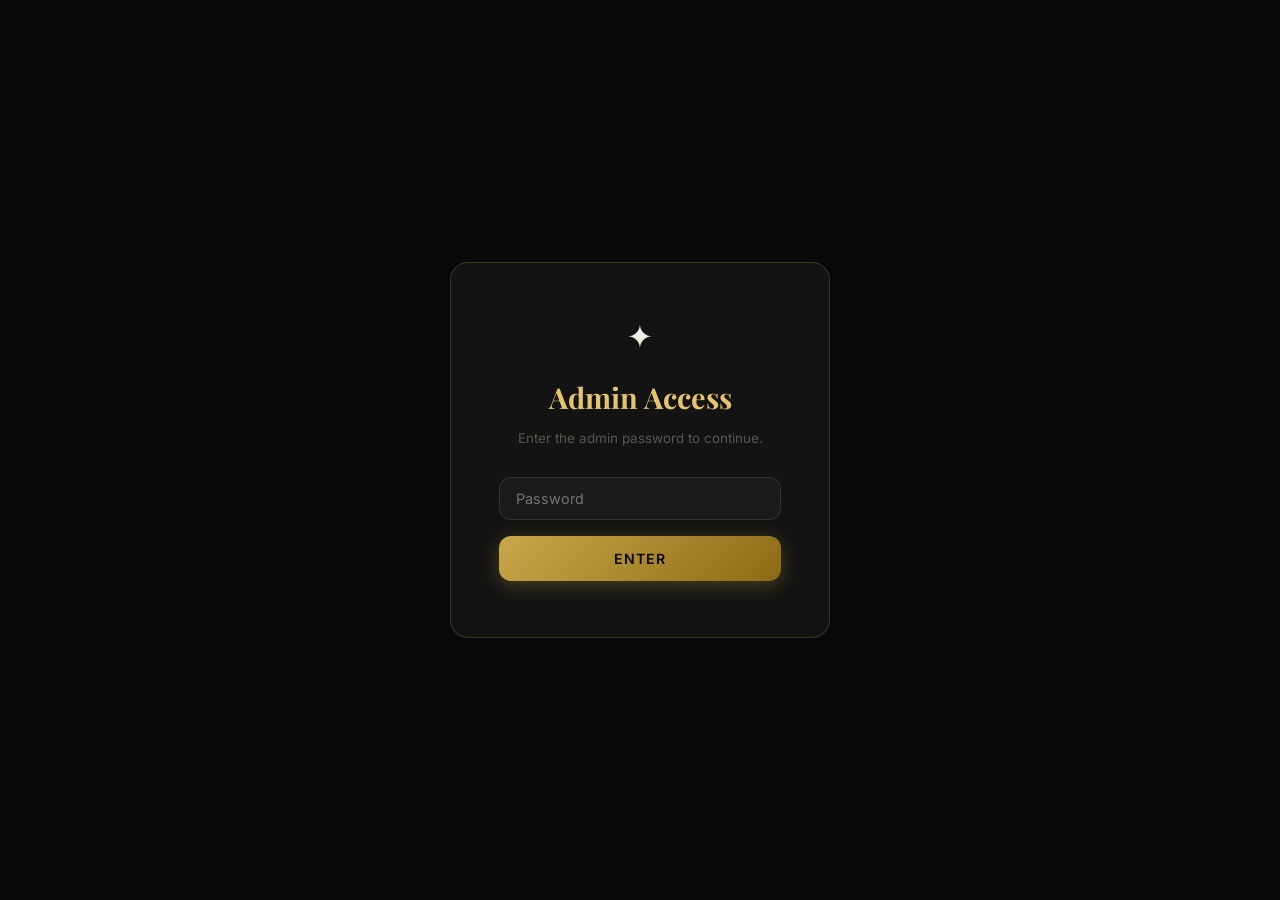
<file: templates/admin.html>
<!DOCTYPE html>
<html lang="en">
<head>
  <meta charset="UTF-8" />
  <meta name="viewport" content="width=device-width, initial-scale=1.0" />
  <title>Admin — Spiritus</title>
  <meta name="robots" content="noindex,nofollow" />
  <link rel="icon" href="data:image/svg+xml,<svg xmlns='http://www.w3.org/2000/svg' viewBox='0 0 100 100'><rect width='100' height='100' rx='20' fill='%230a0a0a'/><text y='72' x='50' text-anchor='middle' font-size='60' fill='%23c9a84c'>✦</text></svg>" />
  <link rel="preconnect" href="https://fonts.googleapis.com" />
  <link href="https://fonts.googleapis.com/css2?family=Playfair+Display:wght@400;600;700&family=Inter:wght@300;400;500;600&display=swap" rel="stylesheet" />
  <link rel="stylesheet" href="/static/css/styles.css" />
  <style>
    body { background: var(--bg-primary); }
    .admin-wrap { max-width: 1100px; margin: 0 auto; padding: 40px; }
    #login-screen { display:flex; flex-direction:column; align-items:center; justify-content:center; min-height:100vh; gap:16px; }
    .login-card { background:var(--bg-card); border:1px solid var(--gold-border); border-radius:var(--radius-lg); padding:48px; width:100%; max-width:380px; text-align:center; }
    .login-card h2 { font-family:var(--font-serif); font-size:1.8rem; color:var(--gold-light); margin-bottom:8px; }
    .login-card p { font-size:0.84rem; color:var(--text-muted); margin-bottom:28px; }
    .login-input { width:100%; padding:12px 16px; background:var(--bg-elevated); border:1px solid var(--border-strong); border-radius:var(--radius-md); color:var(--text-primary); font-size:0.9rem; margin-bottom:16px; }
    .login-input:focus { border-color:var(--gold-border); outline:none; }
    .login-error { color:#e05; font-size:0.8rem; margin-top:8px; }
    #admin-screen { display:none; }
    .admin-header { display:flex; align-items:center; justify-content:space-between; padding:20px 0 32px; border-bottom:1px solid var(--gold-border); margin-bottom:32px; }
    .admin-header h1 { font-family:var(--font-serif); font-size:1.6rem; color:var(--gold-light); }
    .stats-grid { display:grid; grid-template-columns:repeat(auto-fill,minmax(180px,1fr)); gap:16px; margin-bottom:36px; }
    .stat-card { background:var(--bg-card); border:1px solid var(--gold-border); border-radius:var(--radius-md); padding:20px; text-align:center; }
    .stat-num { font-family:var(--font-serif); font-size:2.2rem; font-weight:700; color:var(--gold); }
    .stat-label { font-size:0.72rem; font-weight:600; text-transform:uppercase; letter-spacing:0.1em; color:var(--text-muted); margin-top:4px; }
    .admin-section-title { font-size:0.72rem; font-weight:700; letter-spacing:0.14em; text-transform:uppercase; color:var(--gold); margin:32px 0 16px; }
    .spirits-table { width:100%; border-collapse:collapse; font-size:0.82rem; }
    .spirits-table th { text-align:left; padding:10px 14px; font-size:0.68rem; font-weight:700; text-transform:uppercase; letter-spacing:0.1em; color:var(--gold); background:var(--bg-card); border-bottom:1px solid var(--gold-border); }
    .spirits-table td { padding:10px 14px; border-bottom:1px solid var(--border); color:var(--text-secondary); vertical-align:middle; }
    .spirits-table tr:hover td { background:var(--gold-subtle); }
    .edit-btn { padding:4px 12px; font-size:0.72rem; background:var(--gold-subtle); border:1px solid var(--gold-border); color:var(--gold-light); border-radius:var(--radius-sm); cursor:pointer; transition:var(--transition); }
    .edit-btn:hover { background:var(--gold); color:#0a0a0a; }
    .del-btn { padding:4px 12px; font-size:0.72rem; background:rgba(200,50,50,0.1); border:1px solid rgba(200,50,50,0.3); color:#e05; border-radius:var(--radius-sm); cursor:pointer; transition:var(--transition); }
    .del-btn:hover { background:rgba(200,50,50,0.25); }
    .add-form { background:var(--bg-card); border:1px solid var(--gold-border); border-radius:var(--radius-lg); padding:28px; margin-top:24px; }
    .form-grid { display:grid; grid-template-columns:repeat(3,1fr); gap:16px; }
    .form-group { display:flex; flex-direction:column; gap:6px; }
    .form-label { font-size:0.68rem; font-weight:600; text-transform:uppercase; letter-spacing:0.1em; color:var(--gold); }
    .form-input { padding:8px 12px; background:var(--bg-elevated); border:1px solid var(--border-strong); border-radius:var(--radius-sm); color:var(--text-primary); font-size:0.84rem; }
    .form-input:focus { border-color:var(--gold-border); outline:none; }
    .modal-overlay-admin { position:fixed; inset:0; background:rgba(0,0,0,0.75); z-index:400; display:none; align-items:center; justify-content:center; padding:24px; }
    .modal-overlay-admin.open { display:flex; }
    .edit-modal { background:var(--bg-card); border:1px solid var(--gold-border); border-radius:var(--radius-lg); padding:32px; width:100%; max-width:620px; max-height:90vh; overflow-y:auto; }
    .edit-modal h3 { font-family:var(--font-serif); font-size:1.3rem; color:var(--text-primary); margin-bottom:20px; }
    @media(max-width:768px){ .form-grid{grid-template-columns:1fr 1fr;} .admin-wrap{padding:20px;} }
  </style>
</head>
<body>

<!-- Login -->
<div id="login-screen">
  <div class="login-card">
    <div style="font-size:2rem;margin-bottom:12px">✦</div>
    <h2>Admin Access</h2>
    <p>Enter the admin password to continue.</p>
    <input type="password" id="admin-password" class="login-input" placeholder="Password" />
    <button class="btn-primary full-width" onclick="doLogin()">Enter</button>
    <div class="login-error" id="login-error"></div>
  </div>
</div>

<!-- Admin Panel -->
<div id="admin-screen">
  <div class="admin-wrap">
    <div class="admin-header">
      <div>
        <h1>✦ Spiritus Admin</h1>
        <p style="font-size:0.8rem;color:var(--text-muted);margin-top:4px">Spirit catalogue management</p>
      </div>
      <div style="display:flex;gap:10px;align-items:center">
        <a href="/" class="btn-ghost-sm" target="_blank">View Site</a>
        <button class="btn-ghost-sm" onclick="logout()">Logout</button>
      </div>
    </div>

    <!-- Stats -->
    <div class="stats-grid" id="stats-grid">
      <div class="stat-card"><div class="stat-num" id="stat-total">—</div><div class="stat-label">Total Spirits</div></div>
      <div class="stat-card"><div class="stat-num" id="stat-cocktails">—</div><div class="stat-label">Cocktails</div></div>
      <div class="stat-card"><div class="stat-num" id="stat-premium">—</div><div class="stat-label">Premium+</div></div>
    </div>

    <!-- Spirits Table -->
    <div class="admin-section-title">Spirit Catalogue</div>
    <div style="overflow-x:auto">
      <table class="spirits-table">
        <thead>
          <tr>
            <th>Name</th><th>Type</th><th>ABV</th><th>Country</th><th>Tier</th><th>Price</th><th>Actions</th>
          </tr>
        </thead>
        <tbody id="spirits-tbody"></tbody>
      </table>
    </div>

    <!-- Add New Spirit -->
    <div class="admin-section-title" style="margin-top:40px">Add New Spirit</div>
    <div class="add-form">
      <div class="form-grid">
        <div class="form-group"><label class="form-label">Name *</label><input class="form-input" id="new-name" placeholder="e.g. Ardbeg 10 Year" /></div>
        <div class="form-group"><label class="form-label">Brand *</label><input class="form-input" id="new-brand" placeholder="e.g. Ardbeg" /></div>
        <div class="form-group">
          <label class="form-label">Type *</label>
          <select class="form-input" id="new-type">
            <option value="">Select type</option>
            <option>whiskey</option><option>vodka</option><option>rum</option>
            <option>gin</option><option>tequila</option><option>wine</option>
            <option>beer</option><option>champagne</option><option>brandy</option>
            <option>liqueur</option><option>mezcal</option>
          </select>
        </div>
        <div class="form-group"><label class="form-label">Subtype</label><input class="form-input" id="new-subtype" placeholder="e.g. Single Malt Scotch" /></div>
        <div class="form-group"><label class="form-label">ABV % *</label><input class="form-input" id="new-abv" type="number" step="0.1" placeholder="43.0" /></div>
        <div class="form-group"><label class="form-label">Country *</label><input class="form-input" id="new-country" placeholder="e.g. Scotland" /></div>
        <div class="form-group"><label class="form-label">Region</label><input class="form-input" id="new-region" placeholder="e.g. Islay" /></div>
        <div class="form-group"><label class="form-label">Price Min $</label><input class="form-input" id="new-price-min" type="number" placeholder="45" /></div>
        <div class="form-group"><label class="form-label">Price Max $</label><input class="form-input" id="new-price-max" type="number" placeholder="60" /></div>
        <div class="form-group">
          <label class="form-label">Quality Tier</label>
          <select class="form-input" id="new-tier">
            <option value="budget">Budget</option>
            <option value="mid-range">Mid-Range</option>
            <option value="premium" selected>Premium</option>
            <option value="ultra-premium">Ultra-Premium</option>
          </select>
        </div>
        <div class="form-group"><label class="form-label">Color</label><input class="form-input" id="new-color" placeholder="e.g. Pale gold" /></div>
      </div>
      <div class="form-group" style="margin-top:16px"><label class="form-label">Description</label><textarea class="form-input" id="new-desc" rows="3" style="resize:vertical" placeholder="A short description…"></textarea></div>
      <div class="form-group" style="margin-top:12px"><label class="form-label">Tasting Notes</label><textarea class="form-input" id="new-notes" rows="2" style="resize:vertical" placeholder="e.g. Smoky, peaty, vanilla…"></textarea></div>
      <div class="admin-section-title" style="margin-top:20px">Flavour Scores (0–10)</div>
      <div class="form-grid">
        <div class="form-group"><label class="form-label">Sweet</label><input class="form-input" id="fs-sweet" type="number" min="0" max="10" value="0"/></div>
        <div class="form-group"><label class="form-label">Bitter</label><input class="form-input" id="fs-bitter" type="number" min="0" max="10" value="0"/></div>
        <div class="form-group"><label class="form-label">Smoky</label><input class="form-input" id="fs-smoky" type="number" min="0" max="10" value="0"/></div>
        <div class="form-group"><label class="form-label">Fruity</label><input class="form-input" id="fs-fruity" type="number" min="0" max="10" value="0"/></div>
        <div class="form-group"><label class="form-label">Spicy</label><input class="form-input" id="fs-spicy" type="number" min="0" max="10" value="0"/></div>
        <div class="form-group"><label class="form-label">Floral</label><input class="form-input" id="fs-floral" type="number" min="0" max="10" value="0"/></div>
        <div class="form-group"><label class="form-label">Earthy</label><input class="form-input" id="fs-earthy" type="number" min="0" max="10" value="0"/></div>
        <div class="form-group"><label class="form-label">Crisp</label><input class="form-input" id="fs-crisp" type="number" min="0" max="10" value="0"/></div>
        <div class="form-group"><label class="form-label">Woody</label><input class="form-input" id="fs-woody" type="number" min="0" max="10" value="0"/></div>
        <div class="form-group"><label class="form-label">Creamy</label><input class="form-input" id="fs-creamy" type="number" min="0" max="10" value="0"/></div>
      </div>
      <div style="display:flex;gap:12px;margin-top:24px">
        <button class="btn-primary" onclick="addSpirit()">Add Spirit</button>
        <div id="add-status" style="font-size:0.82rem;color:var(--text-muted);display:flex;align-items:center"></div>
      </div>
    </div>
  </div>
</div>

<!-- Edit Modal -->
<div class="modal-overlay-admin" id="edit-modal">
  <div class="edit-modal">
    <h3>Edit Spirit</h3>
    <input type="hidden" id="edit-id" />
    <div class="form-grid">
      <div class="form-group"><label class="form-label">Name</label><input class="form-input" id="edit-name" /></div>
      <div class="form-group"><label class="form-label">Brand</label><input class="form-input" id="edit-brand" /></div>
      <div class="form-group"><label class="form-label">ABV %</label><input class="form-input" id="edit-abv" type="number" step="0.1" /></div>
      <div class="form-group"><label class="form-label">Country</label><input class="form-input" id="edit-country" /></div>
      <div class="form-group"><label class="form-label">Price Min</label><input class="form-input" id="edit-price-min" type="number" /></div>
      <div class="form-group"><label class="form-label">Price Max</label><input class="form-input" id="edit-price-max" type="number" /></div>
    </div>
    <div class="form-group" style="margin-top:14px"><label class="form-label">Description</label><textarea class="form-input" id="edit-desc" rows="3" style="resize:vertical"></textarea></div>
    <div class="form-group" style="margin-top:12px"><label class="form-label">Tasting Notes</label><textarea class="form-input" id="edit-notes" rows="2" style="resize:vertical"></textarea></div>
    <div style="display:flex;gap:12px;margin-top:20px">
      <button class="btn-primary" onclick="saveEdit()">Save Changes</button>
      <button class="btn-ghost" onclick="closeEditModal()">Cancel</button>
      <div id="edit-status" style="font-size:0.82rem;color:var(--text-muted);display:flex;align-items:center"></div>
    </div>
  </div>
</div>

<script>
  let adminPass = '';

  async function doLogin() {
    const pw = document.getElementById('admin-password').value;
    const res = await fetch('/api/admin/login', {
      method: 'POST',
      headers: { 'Content-Type': 'application/json' },
      body: JSON.stringify({ password: pw }),
    });
    const data = await res.json();
    if (data.ok) {
      adminPass = pw;
      document.getElementById('login-screen').style.display = 'none';
      document.getElementById('admin-screen').style.display = 'block';
      loadAdmin();
    } else {
      document.getElementById('login-error').textContent = 'Incorrect password.';
    }
  }

  document.getElementById('admin-password').addEventListener('keydown', e => {
    if (e.key === 'Enter') doLogin();
  });

  function logout() {
    adminPass = '';
    document.getElementById('login-screen').style.display = 'flex';
    document.getElementById('admin-screen').style.display = 'none';
  }

  async function loadAdmin() {
    const [statsRes, spiritsRes] = await Promise.all([
      fetch('/api/admin/stats', { headers: { 'X-Admin-Password': adminPass } }),
      fetch('/api/admin/spirits', { headers: { 'X-Admin-Password': adminPass } }),
    ]);
    const stats = await statsRes.json();
    const spirits = await spiritsRes.json();

    document.getElementById('stat-total').textContent = stats.total_spirits;
    document.getElementById('stat-cocktails').textContent = stats.total_cocktails;
    const premiumCount = (stats.by_type ? Object.values(stats.by_type).reduce((a,b)=>a+b,0) : 0);
    document.getElementById('stat-premium').textContent = stats.total_spirits;

    const tbody = document.getElementById('spirits-tbody');
    tbody.innerHTML = spirits.map(s => `
      <tr>
        <td style="color:var(--text-primary);font-weight:500">${s.name}</td>
        <td style="text-transform:capitalize">${s.type}</td>
        <td>${s.abv}%</td>
        <td>${s.country}</td>
        <td>${s.quality_tier}</td>
        <td>${s.price_label || '—'}</td>
        <td style="display:flex;gap:6px">
          <button class="edit-btn" onclick='openEditModal(${JSON.stringify(s)})'>Edit</button>
          <button class="del-btn" onclick="deleteSpirit(${s.id},'${s.name.replace(/'/g,"\\'")}')">Delete</button>
        </td>
      </tr>`).join('');
  }

  function openEditModal(s) {
    document.getElementById('edit-id').value = s.id;
    document.getElementById('edit-name').value = s.name;
    document.getElementById('edit-brand').value = s.brand;
    document.getElementById('edit-abv').value = s.abv;
    document.getElementById('edit-country').value = s.country;
    document.getElementById('edit-price-min').value = s.price_min || '';
    document.getElementById('edit-price-max').value = s.price_max || '';
    document.getElementById('edit-desc').value = s.description || '';
    document.getElementById('edit-notes').value = s.tasting_notes || '';
    document.getElementById('edit-modal').classList.add('open');
    document.getElementById('edit-status').textContent = '';
  }

  function closeEditModal() {
    document.getElementById('edit-modal').classList.remove('open');
  }

  async function saveEdit() {
    const id = document.getElementById('edit-id').value;
    const body = {
      name: document.getElementById('edit-name').value,
      brand: document.getElementById('edit-brand').value,
      abv: parseFloat(document.getElementById('edit-abv').value),
      country: document.getElementById('edit-country').value,
      price_min: parseFloat(document.getElementById('edit-price-min').value) || null,
      price_max: parseFloat(document.getElementById('edit-price-max').value) || null,
      description: document.getElementById('edit-desc').value,
      tasting_notes: document.getElementById('edit-notes').value,
    };
    const res = await fetch(`/api/admin/spirits/${id}`, {
      method: 'PUT',
      headers: { 'Content-Type': 'application/json', 'X-Admin-Password': adminPass },
      body: JSON.stringify(body),
    });
    if (res.ok) {
      document.getElementById('edit-status').textContent = 'Saved!';
      setTimeout(() => { closeEditModal(); loadAdmin(); }, 800);
    } else {
      document.getElementById('edit-status').textContent = 'Error saving.';
    }
  }

  async function deleteSpirit(id, name) {
    if (!confirm(`Delete "${name}"? This cannot be undone.`)) return;
    await fetch(`/api/admin/spirits/${id}`, {
      method: 'DELETE',
      headers: { 'X-Admin-Password': adminPass },
    });
    loadAdmin();
  }

  async function addSpirit() {
    const body = {
      name: document.getElementById('new-name').value,
      brand: document.getElementById('new-brand').value,
      type: document.getElementById('new-type').value,
      subtype: document.getElementById('new-subtype').value,
      abv: parseFloat(document.getElementById('new-abv').value),
      country: document.getElementById('new-country').value,
      region: document.getElementById('new-region').value,
      price_min: parseFloat(document.getElementById('new-price-min').value) || null,
      price_max: parseFloat(document.getElementById('new-price-max').value) || null,
      quality_tier: document.getElementById('new-tier').value,
      color: document.getElementById('new-color').value,
      description: document.getElementById('new-desc').value,
      tasting_notes: document.getElementById('new-notes').value,
      flavor_sweet: parseInt(document.getElementById('fs-sweet').value) || 0,
      flavor_bitter: parseInt(document.getElementById('fs-bitter').value) || 0,
      flavor_smoky: parseInt(document.getElementById('fs-smoky').value) || 0,
      flavor_fruity: parseInt(document.getElementById('fs-fruity').value) || 0,
      flavor_spicy: parseInt(document.getElementById('fs-spicy').value) || 0,
      flavor_floral: parseInt(document.getElementById('fs-floral').value) || 0,
      flavor_earthy: parseInt(document.getElementById('fs-earthy').value) || 0,
      flavor_crisp: parseInt(document.getElementById('fs-crisp').value) || 0,
      flavor_woody: parseInt(document.getElementById('fs-woody').value) || 0,
      flavor_creamy: parseInt(document.getElementById('fs-creamy').value) || 0,
    };
    const statusEl = document.getElementById('add-status');
    const res = await fetch('/api/admin/spirits', {
      method: 'POST',
      headers: { 'Content-Type': 'application/json', 'X-Admin-Password': adminPass },
      body: JSON.stringify(body),
    });
    if (res.ok) {
      statusEl.textContent = `"${body.name}" added successfully!`;
      statusEl.style.color = 'var(--gold)';
      loadAdmin();
    } else {
      const err = await res.json();
      statusEl.textContent = err.error || 'Error adding spirit.';
      statusEl.style.color = '#e05';
    }
  }

  document.getElementById('edit-modal').addEventListener('click', function(e) {
    if (e.target === this) closeEditModal();
  });
</script>
</body>
</html>
</file>
<file: static/css/styles.css>
/* ── Variables ────────────────────────────────────────────────────────────── */
:root {
  --bg-primary:    #080808;
  --bg-secondary:  #0f0f0f;
  --bg-card:       #131313;
  --bg-elevated:   #1a1a1a;
  --bg-hover:      #222222;

  --gold:          #c9a84c;
  --gold-light:    #e4c46e;
  --gold-pale:     #f0dfa0;
  --gold-dark:     #8b6a14;
  --gold-subtle:   rgba(201, 168, 76, 0.08);
  --gold-border:   rgba(201, 168, 76, 0.22);
  --gold-glow:     rgba(201, 168, 76, 0.12);

  --text-primary:  #f0ece4;
  --text-secondary:#a8a29a;
  --text-muted:    #5a564f;

  --border:        rgba(255, 255, 255, 0.055);
  --border-strong: rgba(255, 255, 255, 0.10);

  --radius-sm:  6px;
  --radius-md:  12px;
  --radius-lg:  18px;
  --radius-xl:  24px;

  --shadow-card: 0 4px 24px rgba(0,0,0,0.55);
  --shadow-modal: 0 24px 80px rgba(0,0,0,0.8);

  --transition: 0.22s ease;

  --font-serif: 'Playfair Display', Georgia, serif;
  --font-sans:  'Inter', system-ui, sans-serif;
}

/* ── Reset ────────────────────────────────────────────────────────────────── */
*, *::before, *::after { box-sizing: border-box; margin: 0; padding: 0; }
html { scroll-behavior: smooth; font-size: 16px; }
body {
  background: var(--bg-primary);
  color: var(--text-primary);
  font-family: var(--font-sans);
  font-weight: 400;
  line-height: 1.6;
  min-height: 100vh;
  overflow-x: hidden;
}
a { color: inherit; text-decoration: none; }
button { cursor: pointer; font-family: var(--font-sans); border: none; outline: none; background: none; }
input, select { font-family: var(--font-sans); outline: none; }
ul { list-style: none; }
img { max-width: 100%; }

/* ── Scrollbar ────────────────────────────────────────────────────────────── */
::-webkit-scrollbar { width: 6px; }
::-webkit-scrollbar-track { background: var(--bg-primary); }
::-webkit-scrollbar-thumb { background: var(--gold-dark); border-radius: 3px; }

/* ── Utility ──────────────────────────────────────────────────────────────── */
.hidden { display: none !important; }
.active { display: block; }
.full-width { width: 100%; }

.glass-card {
  background: var(--bg-card);
  border: 1px solid var(--gold-border);
  border-radius: var(--radius-lg);
  backdrop-filter: blur(8px);
  box-shadow: var(--shadow-card);
}

/* ── Buttons ──────────────────────────────────────────────────────────────── */
.btn-primary {
  display: inline-flex;
  align-items: center;
  justify-content: center;
  gap: 8px;
  padding: 14px 32px;
  background: linear-gradient(135deg, var(--gold), var(--gold-dark));
  color: #0a0808;
  font-weight: 600;
  font-size: 0.88rem;
  letter-spacing: 0.08em;
  text-transform: uppercase;
  border-radius: var(--radius-md);
  transition: var(--transition);
  box-shadow: 0 4px 20px rgba(201, 168, 76, 0.3);
}
.btn-primary:hover {
  transform: translateY(-2px);
  box-shadow: 0 8px 28px rgba(201, 168, 76, 0.45);
  background: linear-gradient(135deg, var(--gold-light), var(--gold));
}

.btn-ghost {
  display: inline-flex;
  align-items: center;
  justify-content: center;
  gap: 8px;
  padding: 13px 30px;
  background: transparent;
  color: var(--gold-light);
  font-weight: 500;
  font-size: 0.88rem;
  letter-spacing: 0.06em;
  text-transform: uppercase;
  border: 1px solid var(--gold-border);
  border-radius: var(--radius-md);
  transition: var(--transition);
}
.btn-ghost:hover {
  background: var(--gold-subtle);
  border-color: var(--gold);
  color: var(--gold-pale);
}

.btn-gold-sm {
  padding: 8px 20px;
  background: linear-gradient(135deg, var(--gold), var(--gold-dark));
  color: #0a0808;
  font-weight: 600;
  font-size: 0.8rem;
  letter-spacing: 0.06em;
  text-transform: uppercase;
  border-radius: var(--radius-sm);
  transition: var(--transition);
}
.btn-gold-sm:hover { filter: brightness(1.12); }

.btn-ghost-sm {
  padding: 8px 16px;
  background: transparent;
  color: var(--text-secondary);
  font-size: 0.8rem;
  letter-spacing: 0.04em;
  border: 1px solid var(--border-strong);
  border-radius: var(--radius-sm);
  transition: var(--transition);
}
.btn-ghost-sm:hover { border-color: var(--gold-border); color: var(--gold-light); }

/* ── Header ───────────────────────────────────────────────────────────────── */
#site-header {
  position: fixed;
  top: 0;
  left: 0;
  right: 0;
  z-index: 100;
  background: rgba(8, 8, 8, 0.9);
  backdrop-filter: blur(20px);
  border-bottom: 1px solid var(--gold-border);
}

.nav-container {
  max-width: 1400px;
  margin: 0 auto;
  padding: 0 40px;
  height: 68px;
  display: flex;
  align-items: center;
  gap: 24px;
  justify-content: space-between;
}

.logo {
  display: flex;
  align-items: center;
  gap: 10px;
  cursor: pointer;
  user-select: none;
}
.logo-mark {
  color: var(--gold);
  font-size: 1.3rem;
  line-height: 1;
}
.logo-text {
  font-family: var(--font-serif);
  font-size: 1.35rem;
  font-weight: 700;
  color: var(--gold-light);
  letter-spacing: 0.15em;
}

.nav-links {
  display: flex;
  gap: 4px;
  margin-left: 0;
}
.nav-link {
  padding: 8px 16px;
  font-size: 0.82rem;
  font-weight: 500;
  letter-spacing: 0.08em;
  text-transform: uppercase;
  color: var(--text-secondary);
  border-radius: var(--radius-sm);
  transition: var(--transition);
}
.nav-link:hover, .nav-link.active {
  color: var(--gold-light);
  background: var(--gold-subtle);
}

.nav-search {
  position: relative;
  flex-shrink: 0;
}
.nav-search input {
  width: 280px;
  padding: 9px 16px;
  background: var(--bg-elevated);
  border: 1px solid var(--border-strong);
  border-radius: var(--radius-md);
  color: var(--text-primary);
  font-size: 0.84rem;
  transition: var(--transition);
}
.nav-search input::placeholder { color: var(--text-muted); }
.nav-search input:focus {
  border-color: var(--gold-border);
  background: var(--bg-hover);
}

.search-dropdown {
  position: absolute;
  top: calc(100% + 8px);
  right: 0;
  width: 380px;
  background: var(--bg-elevated);
  border: 1px solid var(--gold-border);
  border-radius: var(--radius-md);
  box-shadow: var(--shadow-modal);
  z-index: 200;
  overflow: hidden;
}
.search-section-title {
  padding: 10px 16px 6px;
  font-size: 0.7rem;
  font-weight: 600;
  letter-spacing: 0.12em;
  text-transform: uppercase;
  color: var(--gold);
  border-bottom: 1px solid var(--border);
}
.search-item {
  display: flex;
  align-items: center;
  gap: 12px;
  padding: 10px 16px;
  cursor: pointer;
  transition: var(--transition);
  border-bottom: 1px solid var(--border);
}
.search-item:hover { background: var(--gold-subtle); }
.search-item-type {
  font-size: 0.7rem;
  font-weight: 600;
  text-transform: uppercase;
  letter-spacing: 0.08em;
  color: var(--gold);
  min-width: 55px;
}
.search-item-name { font-size: 0.85rem; color: var(--text-primary); }
.search-item-sub { font-size: 0.75rem; color: var(--text-muted); }

/* ── Sections ─────────────────────────────────────────────────────────────── */
.section {
  min-height: 100vh;
  padding: 108px 40px 80px;
  max-width: 1400px;
  margin: 0 auto;
  width: 100%;
  box-sizing: border-box;
}

.section.hero-section {
  max-width: 100%;
  margin: 0;
  padding-left: 0;
  padding-right: 0;
}

.section-header {
  display: flex;
  align-items: flex-end;
  justify-content: space-between;
  margin-bottom: 36px;
  gap: 20px;
}
.section-title {
  font-family: var(--font-serif);
  font-size: 2.2rem;
  font-weight: 700;
  color: var(--text-primary);
  line-height: 1.2;
}
.section-subtitle {
  font-size: 0.95rem;
  color: var(--text-secondary);
  margin-top: 6px;
}
.result-count {
  font-size: 0.8rem;
  color: var(--text-muted);
  letter-spacing: 0.04em;
  white-space: nowrap;
}

/* ── Hero ─────────────────────────────────────────────────────────────────── */
#section-hero {
  display: flex;
  flex-direction: column;
  align-items: center;
  justify-content: center;
  text-align: center;
  min-height: 100vh;
  position: relative;
  padding: 68px 40px 80px;
  overflow: hidden;
  max-width: 100%;
  margin: 0;
  width: 100%;
  box-sizing: border-box;
}
.hero-bg-overlay {
  position: absolute;
  inset: 0;
  background:
    radial-gradient(ellipse 80% 60% at 50% 40%, rgba(201,168,76,0.06) 0%, transparent 70%),
    radial-gradient(ellipse 40% 40% at 20% 80%, rgba(201,168,76,0.04) 0%, transparent 60%);
  pointer-events: none;
}
.hero-content { position: relative; z-index: 1; max-width: 780px; margin: 0 auto; text-align: center; width: 100%; }
.hero-eyebrow {
  font-size: 0.75rem;
  font-weight: 600;
  letter-spacing: 0.25em;
  text-transform: uppercase;
  color: var(--gold);
  margin-bottom: 20px;
}
.hero-title {
  font-family: var(--font-serif);
  font-size: clamp(3rem, 6vw, 5.5rem);
  font-weight: 700;
  line-height: 1.1;
  color: var(--text-primary);
  margin-bottom: 24px;
}
.hero-title em {
  font-style: italic;
  background: linear-gradient(135deg, var(--gold-light), var(--gold-pale));
  -webkit-background-clip: text;
  -webkit-text-fill-color: transparent;
  background-clip: text;
}
.hero-subtitle {
  font-size: 1.05rem;
  color: var(--text-secondary);
  line-height: 1.7;
  max-width: 560px;
  margin: 0 auto 40px;
}
.hero-cta-row {
  display: flex;
  gap: 16px;
  justify-content: center;
  flex-wrap: wrap;
}
.hero-categories {
  position: relative;
  z-index: 1;
  margin-top: 72px;
}
.category-pills {
  display: flex;
  gap: 10px;
  flex-wrap: wrap;
  justify-content: center;
}
.cat-pill {
  padding: 10px 20px;
  background: var(--bg-card);
  border: 1px solid var(--gold-border);
  border-radius: 100px;
  color: var(--text-secondary);
  font-size: 0.84rem;
  font-weight: 500;
  transition: var(--transition);
}
.cat-pill:hover {
  background: var(--gold-subtle);
  color: var(--gold-light);
  border-color: var(--gold);
  transform: translateY(-2px);
}

/* ── Filter Bar ────────────────────────────────────────────────────────────── */
.filter-bar {
  display: flex;
  gap: 16px;
  align-items: flex-end;
  flex-wrap: wrap;
  padding: 20px 24px;
  background: var(--bg-card);
  border: 1px solid var(--gold-border);
  border-radius: var(--radius-md);
  margin-bottom: 32px;
}
.filter-group {
  display: flex;
  flex-direction: column;
  gap: 6px;
}
.filter-group label {
  font-size: 0.7rem;
  font-weight: 600;
  letter-spacing: 0.1em;
  text-transform: uppercase;
  color: var(--gold);
}
.filter-group select,
.filter-group input[type="number"] {
  padding: 8px 12px;
  background: var(--bg-elevated);
  border: 1px solid var(--border-strong);
  border-radius: var(--radius-sm);
  color: var(--text-primary);
  font-size: 0.84rem;
  min-width: 130px;
}
.filter-group select option { background: var(--bg-elevated); }
.filter-group select:focus,
.filter-group input:focus { border-color: var(--gold-border); }
.abv-range-row {
  display: flex;
  gap: 8px;
  align-items: center;
}
.abv-range-row span { color: var(--text-muted); font-size: 0.85rem; }
.abv-range-row input { min-width: 70px; width: 70px; }

/* ── Beverage Grid ─────────────────────────────────────────────────────────── */
.beverage-grid {
  display: grid;
  grid-template-columns: repeat(auto-fill, minmax(280px, 1fr));
  gap: 20px;
}
.bev-card {
  background: var(--bg-card);
  border: 1px solid var(--border);
  border-radius: var(--radius-lg);
  padding: 24px;
  cursor: pointer;
  transition: var(--transition);
  position: relative;
  overflow: hidden;
}
.bev-card::before {
  content: '';
  position: absolute;
  inset: 0;
  background: var(--gold-subtle);
  opacity: 0;
  transition: var(--transition);
  border-radius: var(--radius-lg);
}
.bev-card:hover {
  border-color: var(--gold-border);
  transform: translateY(-4px);
  box-shadow: 0 12px 40px rgba(0,0,0,0.5), 0 0 0 1px var(--gold-border);
}
.bev-card:hover::before { opacity: 1; }

.bev-card-header {
  display: flex;
  align-items: flex-start;
  justify-content: space-between;
  gap: 12px;
  margin-bottom: 12px;
}
.bev-type-icon {
  font-size: 2.2rem;
  line-height: 1;
}
.bev-tier-badge {
  font-size: 0.65rem;
  font-weight: 700;
  letter-spacing: 0.1em;
  text-transform: uppercase;
  padding: 4px 10px;
  border-radius: 100px;
  white-space: nowrap;
}
.tier-budget       { background: rgba(120,120,120,0.15); color: #888; border: 1px solid rgba(120,120,120,0.3); }
.tier-mid-range    { background: rgba(180,160,80,0.15);  color: #c8a84a; border: 1px solid rgba(180,160,80,0.3); }
.tier-premium      { background: rgba(201,168,76,0.15);  color: var(--gold-light); border: 1px solid var(--gold-border); }
.tier-ultra-premium { background: linear-gradient(135deg,rgba(201,168,76,0.2),rgba(240,220,140,0.1)); color: var(--gold-pale); border: 1px solid var(--gold); }

.bev-name {
  font-family: var(--font-serif);
  font-size: 1.1rem;
  font-weight: 600;
  color: var(--text-primary);
  line-height: 1.3;
  margin-bottom: 4px;
  position: relative;
}
.bev-brand {
  font-size: 0.78rem;
  color: var(--text-muted);
  letter-spacing: 0.06em;
  margin-bottom: 14px;
}
.bev-meta {
  display: flex;
  gap: 10px;
  flex-wrap: wrap;
  margin-bottom: 14px;
}
.bev-meta-tag {
  font-size: 0.72rem;
  font-weight: 500;
  letter-spacing: 0.06em;
  padding: 3px 10px;
  border-radius: 100px;
  background: var(--bg-elevated);
  color: var(--text-secondary);
  border: 1px solid var(--border);
}
.bev-abv-tag { color: var(--gold-light); border-color: var(--gold-border); background: var(--gold-subtle); }

.flavor-tags {
  display: flex;
  gap: 6px;
  flex-wrap: wrap;
  margin-bottom: 16px;
}
.flavor-tag {
  font-size: 0.68rem;
  font-weight: 500;
  letter-spacing: 0.05em;
  padding: 2px 8px;
  border-radius: 100px;
  background: var(--bg-elevated);
  color: var(--text-muted);
  border: 1px solid var(--border);
  text-transform: capitalize;
}

.bev-footer {
  display: flex;
  align-items: center;
  justify-content: space-between;
  padding-top: 14px;
  border-top: 1px solid var(--border);
}
.bev-price { font-size: 0.82rem; font-weight: 600; color: var(--gold-light); }
.bev-country { font-size: 0.75rem; color: var(--text-muted); }

/* ── Recommendations ────────────────────────────────────────────────────────── */
.recommend-layout {
  display: grid;
  grid-template-columns: 400px 1fr;
  gap: 32px;
  align-items: start;
}
.recommend-panel { padding: 36px; }
.panel-step { margin-bottom: 32px; }
.step-label {
  font-size: 0.75rem;
  font-weight: 600;
  letter-spacing: 0.15em;
  text-transform: uppercase;
  color: var(--text-secondary);
  margin-bottom: 16px;
  display: flex;
  align-items: center;
  gap: 12px;
}
.step-num {
  font-family: var(--font-serif);
  font-size: 1.6rem;
  font-weight: 700;
  color: var(--gold);
  line-height: 1;
}
.optional { color: var(--text-muted); font-weight: 400; text-transform: none; letter-spacing: 0; font-size: 0.72rem; }

.mood-grid {
  display: grid;
  grid-template-columns: repeat(4, 1fr);
  gap: 8px;
}
.mood-btn {
  display: flex;
  flex-direction: column;
  align-items: center;
  gap: 4px;
  padding: 12px 8px;
  background: var(--bg-elevated);
  border: 1px solid var(--border);
  border-radius: var(--radius-md);
  color: var(--text-secondary);
  font-size: 0.72rem;
  font-weight: 500;
  letter-spacing: 0.04em;
  transition: var(--transition);
}
.mood-btn:hover { border-color: var(--gold-border); color: var(--gold-light); background: var(--gold-subtle); }
.mood-btn.selected { border-color: var(--gold); color: var(--gold-pale); background: var(--gold-subtle); box-shadow: 0 0 0 1px var(--gold-border); }
.mood-btn span:first-child { font-size: 1.5rem; }

.strength-row { display: grid; grid-template-columns: repeat(3, 1fr); gap: 10px; }
.strength-btn {
  display: flex;
  flex-direction: column;
  align-items: center;
  gap: 4px;
  padding: 16px 10px;
  background: var(--bg-elevated);
  border: 1px solid var(--border);
  border-radius: var(--radius-md);
  transition: var(--transition);
  text-align: center;
}
.strength-btn:hover { border-color: var(--gold-border); background: var(--gold-subtle); }
.strength-btn.selected { border-color: var(--gold); background: var(--gold-subtle); box-shadow: 0 0 0 1px var(--gold-border); }
.strength-icon { font-size: 1.6rem; }
.strength-name { font-size: 0.82rem; font-weight: 600; color: var(--text-primary); }
.strength-sub { font-size: 0.68rem; color: var(--text-muted); }

.flavor-grid { display: flex; flex-wrap: wrap; gap: 8px; }
.flavor-btn {
  padding: 7px 14px;
  background: var(--bg-elevated);
  border: 1px solid var(--border);
  border-radius: 100px;
  color: var(--text-secondary);
  font-size: 0.78rem;
  font-weight: 500;
  transition: var(--transition);
}
.flavor-btn:hover { border-color: var(--gold-border); color: var(--gold-light); }
.flavor-btn.selected { border-color: var(--gold); color: var(--gold-pale); background: var(--gold-subtle); }
.flavor-btn.disabled { opacity: 0.4; pointer-events: none; }

.recommendations-results { display: flex; flex-direction: column; gap: 16px; }
.results-placeholder {
  display: flex;
  flex-direction: column;
  align-items: center;
  justify-content: center;
  gap: 16px;
  padding: 80px 24px;
  background: var(--bg-card);
  border: 1px dashed var(--border-strong);
  border-radius: var(--radius-lg);
  color: var(--text-muted);
  font-size: 0.9rem;
  text-align: center;
}
.placeholder-icon { font-size: 3.5rem; opacity: 0.4; }

.rec-card {
  background: var(--bg-card);
  border: 1px solid var(--border);
  border-radius: var(--radius-lg);
  padding: 24px;
  display: grid;
  grid-template-columns: 1fr auto;
  gap: 20px;
  cursor: pointer;
  transition: var(--transition);
  position: relative;
  overflow: hidden;
}
.rec-card::after {
  content: '';
  position: absolute;
  left: 0; top: 0; bottom: 0;
  width: 3px;
  background: linear-gradient(to bottom, var(--gold), var(--gold-dark));
  border-radius: 0 2px 2px 0;
}
.rec-card:hover {
  border-color: var(--gold-border);
  transform: translateY(-3px);
  box-shadow: 0 8px 32px rgba(0,0,0,0.4);
}
.rec-rank {
  font-family: var(--font-serif);
  font-size: 2.5rem;
  font-weight: 700;
  color: var(--gold);
  line-height: 1;
  opacity: 0.7;
  text-align: center;
}
.rec-score-ring {
  width: 60px;
  height: 60px;
  border-radius: 50%;
  border: 2px solid var(--gold-border);
  display: flex;
  flex-direction: column;
  align-items: center;
  justify-content: center;
  background: var(--gold-subtle);
}
.rec-score-num { font-size: 1rem; font-weight: 700; color: var(--gold-light); line-height: 1; }
.rec-score-label { font-size: 0.55rem; color: var(--gold); letter-spacing: 0.08em; text-transform: uppercase; }
.rec-info { flex: 1; }
.rec-name {
  font-family: var(--font-serif);
  font-size: 1.15rem;
  font-weight: 600;
  color: var(--text-primary);
  margin-bottom: 4px;
}
.rec-brand { font-size: 0.78rem; color: var(--text-muted); margin-bottom: 10px; }
.rec-explanation {
  font-size: 0.82rem;
  color: var(--text-secondary);
  line-height: 1.65;
  margin-bottom: 12px;
}
.rec-score-bar-group { display: flex; flex-direction: column; gap: 6px; }
.score-bar-row {
  display: flex;
  align-items: center;
  gap: 10px;
  font-size: 0.68rem;
  color: var(--text-muted);
}
.score-bar-label { width: 52px; text-align: right; text-transform: capitalize; }
.score-bar-track { flex: 1; height: 4px; background: var(--bg-elevated); border-radius: 2px; overflow: hidden; }
.score-bar-fill { height: 100%; background: linear-gradient(to right, var(--gold-dark), var(--gold)); border-radius: 2px; transition: width 0.6s ease; }
.score-bar-val { width: 28px; color: var(--gold-light); font-weight: 600; }

.rec-right { display: flex; flex-direction: column; align-items: center; gap: 10px; }

/* ── Compare ──────────────────────────────────────────────────────────────── */
.compare-selector { padding: 28px; margin-bottom: 28px; }
.compare-slots { display: grid; grid-template-columns: repeat(4, 1fr); gap: 16px; margin-bottom: 20px; }
.compare-slot {
  min-height: 100px;
  background: var(--bg-elevated);
  border: 1px dashed var(--border-strong);
  border-radius: var(--radius-md);
  display: flex;
  align-items: center;
  justify-content: center;
  flex-direction: column;
  gap: 6px;
  font-size: 0.78rem;
  color: var(--text-muted);
  transition: var(--transition);
  position: relative;
  padding: 12px;
}
.compare-slot.filled { border-color: var(--gold-border); border-style: solid; background: var(--gold-subtle); }
.compare-slot-name { font-weight: 600; color: var(--text-primary); font-size: 0.82rem; text-align: center; line-height: 1.3; }
.compare-slot-type { font-size: 0.68rem; text-transform: uppercase; letter-spacing: 0.08em; color: var(--gold); }
.compare-slot-remove {
  position: absolute;
  top: 6px;
  right: 8px;
  font-size: 0.8rem;
  color: var(--text-muted);
  cursor: pointer;
  transition: var(--transition);
}
.compare-slot-remove:hover { color: #e05;  }
.slot-add-prompt { display: flex; flex-direction: column; align-items: center; gap: 6px; cursor: default; }
.slot-add-icon { font-size: 1.4rem; opacity: 0.3; }

.compare-search-container {
  display: flex;
  align-items: center;
  gap: 12px;
  margin-bottom: 20px;
}
.compare-search-container input {
  flex: 1;
  padding: 10px 14px;
  background: var(--bg-elevated);
  border: 1px solid var(--border-strong);
  border-radius: var(--radius-md);
  color: var(--text-primary);
  font-size: 0.84rem;
}
.compare-search-container input:focus { border-color: var(--gold-border); }

.compare-search-results {
  display: flex;
  flex-wrap: wrap;
  gap: 8px;
  margin-bottom: 16px;
  max-height: 160px;
  overflow-y: auto;
}
.compare-search-item {
  padding: 8px 14px;
  background: var(--bg-elevated);
  border: 1px solid var(--border);
  border-radius: var(--radius-sm);
  font-size: 0.78rem;
  color: var(--text-secondary);
  cursor: pointer;
  transition: var(--transition);
}
.compare-search-item:hover { border-color: var(--gold-border); color: var(--gold-light); background: var(--gold-subtle); }

.compare-results { }
.compare-table-wrapper { overflow-x: auto; }
.compare-table {
  width: 100%;
  border-collapse: collapse;
  font-size: 0.84rem;
}
.compare-table th, .compare-table td {
  padding: 14px 20px;
  text-align: left;
  border-bottom: 1px solid var(--border);
}
.compare-table th {
  font-size: 0.7rem;
  font-weight: 600;
  text-transform: uppercase;
  letter-spacing: 0.1em;
  color: var(--gold);
  background: var(--bg-card);
  white-space: nowrap;
}
.compare-table th.bev-col {
  font-family: var(--font-serif);
  font-size: 0.95rem;
  font-weight: 700;
  color: var(--text-primary);
  text-transform: none;
  letter-spacing: 0;
  max-width: 180px;
}
.compare-table tr:hover td { background: var(--gold-subtle); }
.compare-table td.row-label {
  font-size: 0.72rem;
  font-weight: 600;
  text-transform: uppercase;
  letter-spacing: 0.08em;
  color: var(--text-muted);
  white-space: nowrap;
}
.compare-table td.highlight { color: var(--gold-light); font-weight: 600; }
.flavor-bar-cell { display: flex; align-items: center; gap: 8px; }
.flavor-bar-mini { width: 80px; height: 4px; background: var(--bg-elevated); border-radius: 2px; overflow: hidden; }
.flavor-bar-mini-fill { height: 100%; background: linear-gradient(to right, var(--gold-dark), var(--gold)); border-radius: 2px; }
.compare-summary-card {
  background: var(--bg-card);
  border: 1px solid var(--gold-border);
  border-radius: var(--radius-lg);
  padding: 28px;
  display: grid;
  grid-template-columns: repeat(3, 1fr);
  gap: 20px;
  margin-bottom: 24px;
}
.summary-fact { text-align: center; }
.summary-fact-label { font-size: 0.68rem; font-weight: 600; text-transform: uppercase; letter-spacing: 0.12em; color: var(--gold); margin-bottom: 6px; }
.summary-fact-value { font-family: var(--font-serif); font-size: 1.1rem; color: var(--text-primary); }

/* ── Cocktails ─────────────────────────────────────────────────────────────── */
.cocktail-grid {
  display: grid;
  grid-template-columns: repeat(auto-fill, minmax(300px, 1fr));
  gap: 20px;
}
.cocktail-card {
  background: var(--bg-card);
  border: 1px solid var(--border);
  border-radius: var(--radius-lg);
  padding: 24px;
  cursor: pointer;
  transition: var(--transition);
}
.cocktail-card:hover {
  border-color: var(--gold-border);
  transform: translateY(-4px);
  box-shadow: 0 12px 40px rgba(0,0,0,0.45);
}
.cocktail-card-header {
  display: flex;
  justify-content: space-between;
  align-items: flex-start;
  margin-bottom: 10px;
}
.cocktail-name {
  font-family: var(--font-serif);
  font-size: 1.2rem;
  font-weight: 600;
  color: var(--text-primary);
  line-height: 1.2;
}
.difficulty-badge {
  font-size: 0.65rem;
  font-weight: 700;
  letter-spacing: 0.1em;
  text-transform: uppercase;
  padding: 4px 10px;
  border-radius: 100px;
}
.diff-easy   { background: rgba(40,160,80,0.15);  color: #4caf70; border: 1px solid rgba(40,160,80,0.3); }
.diff-medium { background: rgba(220,140,30,0.15); color: #e8a830; border: 1px solid rgba(220,140,30,0.3); }
.diff-hard   { background: rgba(200,50,50,0.15);  color: #e05050; border: 1px solid rgba(200,50,50,0.3); }

.cocktail-base { font-size: 0.74rem; font-weight: 600; text-transform: uppercase; letter-spacing: 0.1em; color: var(--gold); margin-bottom: 8px; }
.cocktail-desc { font-size: 0.82rem; color: var(--text-secondary); line-height: 1.6; margin-bottom: 14px; display: -webkit-box; -webkit-line-clamp: 2; -webkit-box-orient: vertical; overflow: hidden; }
.cocktail-meta { display: flex; align-items: center; gap: 10px; flex-wrap: wrap; }
.cocktail-meta-item { font-size: 0.72rem; color: var(--text-muted); }
.cocktail-mood-tags { display: flex; gap: 6px; flex-wrap: wrap; margin-top: 10px; }
.mood-tag {
  font-size: 0.65rem;
  font-weight: 600;
  letter-spacing: 0.06em;
  text-transform: capitalize;
  padding: 2px 8px;
  border-radius: 100px;
  background: var(--gold-subtle);
  color: var(--gold);
  border: 1px solid var(--gold-border);
}

/* ── Modals ─────────────────────────────────────────────────────────────────── */
.modal {
  position: fixed;
  inset: 0;
  z-index: 500;
  display: flex;
  align-items: center;
  justify-content: center;
  padding: 24px;
}
.modal-overlay {
  position: absolute;
  inset: 0;
  background: rgba(0,0,0,0.75);
  backdrop-filter: blur(6px);
}
.modal-content {
  position: relative;
  width: 100%;
  max-width: 760px;
  max-height: 90vh;
  overflow-y: auto;
  padding: 40px;
  z-index: 1;
  animation: modalIn 0.28s ease;
}
@keyframes modalIn {
  from { opacity: 0; transform: translateY(24px) scale(0.97); }
  to   { opacity: 1; transform: translateY(0) scale(1); }
}
.modal-close {
  position: absolute;
  top: 16px; right: 20px;
  font-size: 1.5rem;
  color: var(--text-muted);
  cursor: pointer;
  transition: var(--transition);
  line-height: 1;
  background: none;
  border: none;
}
.modal-close:hover { color: var(--text-primary); }

.modal-eyebrow {
  font-size: 0.7rem;
  font-weight: 600;
  letter-spacing: 0.2em;
  text-transform: uppercase;
  color: var(--gold);
  margin-bottom: 10px;
}
.modal-title {
  font-family: var(--font-serif);
  font-size: 2rem;
  font-weight: 700;
  color: var(--text-primary);
  line-height: 1.2;
  margin-bottom: 6px;
}
.modal-brand { font-size: 0.85rem; color: var(--text-muted); margin-bottom: 20px; }

.modal-meta-row {
  display: flex;
  flex-wrap: wrap;
  gap: 10px;
  margin-bottom: 20px;
  padding-bottom: 20px;
  border-bottom: 1px solid var(--border);
}
.modal-meta-chip {
  padding: 6px 14px;
  background: var(--bg-elevated);
  border: 1px solid var(--border-strong);
  border-radius: 100px;
  font-size: 0.76rem;
  color: var(--text-secondary);
  font-weight: 500;
}
.modal-meta-chip.gold { border-color: var(--gold-border); color: var(--gold-light); background: var(--gold-subtle); }

.modal-section-title {
  font-size: 0.72rem;
  font-weight: 700;
  letter-spacing: 0.14em;
  text-transform: uppercase;
  color: var(--gold);
  margin: 24px 0 12px;
}
.modal-description {
  font-size: 0.9rem;
  color: var(--text-secondary);
  line-height: 1.75;
  margin-bottom: 16px;
}
.modal-tasting {
  font-size: 0.88rem;
  color: var(--text-secondary);
  line-height: 1.75;
  font-style: italic;
  padding: 14px 20px;
  border-left: 2px solid var(--gold);
  background: var(--gold-subtle);
  border-radius: 0 var(--radius-sm) var(--radius-sm) 0;
  margin-bottom: 20px;
}

.flavor-profile-chart { display: flex; flex-direction: column; gap: 8px; margin-bottom: 20px; }
.flavor-row { display: grid; grid-template-columns: 90px 1fr 30px; gap: 10px; align-items: center; }
.flavor-row-name { font-size: 0.75rem; font-weight: 500; color: var(--text-secondary); text-transform: capitalize; text-align: right; }
.flavor-track { height: 6px; background: var(--bg-elevated); border-radius: 3px; overflow: hidden; }
.flavor-fill { height: 100%; background: linear-gradient(to right, var(--gold-dark), var(--gold)); border-radius: 3px; transition: width 0.6s ease; }
.flavor-row-val { font-size: 0.72rem; color: var(--gold); font-weight: 600; }

.pairing-grid { display: grid; grid-template-columns: 1fr 1fr; gap: 16px; }
.pairing-card {
  background: var(--bg-elevated);
  border: 1px solid var(--border);
  border-radius: var(--radius-md);
  padding: 16px;
}
.pairing-card-title { font-size: 0.72rem; font-weight: 600; text-transform: uppercase; letter-spacing: 0.1em; color: var(--gold); margin-bottom: 10px; }
.pairing-item { display: flex; gap: 8px; margin-bottom: 8px; font-size: 0.8rem; color: var(--text-secondary); line-height: 1.4; }
.pairing-item-name { color: var(--text-primary); font-weight: 500; min-width: fit-content; }

.ingredient-list { list-style: none; display: flex; flex-direction: column; gap: 8px; margin-bottom: 16px; }
.ingredient-list li {
  display: flex;
  justify-content: space-between;
  align-items: center;
  padding: 8px 0;
  border-bottom: 1px solid var(--border);
  font-size: 0.85rem;
}
.ingredient-name { color: var(--text-primary); }
.ingredient-amount { color: var(--gold-light); font-weight: 600; font-size: 0.8rem; }
.instructions-text { font-size: 0.87rem; color: var(--text-secondary); line-height: 1.8; }

.modal-actions { display: flex; gap: 12px; margin-top: 24px; padding-top: 20px; border-top: 1px solid var(--border); flex-wrap: wrap; }

/* ── Loading / States ──────────────────────────────────────────────────────── */
.loading-state {
  grid-column: 1 / -1;
  display: flex;
  flex-direction: column;
  align-items: center;
  gap: 16px;
  padding: 80px;
  color: var(--text-muted);
  font-size: 0.9rem;
}
.spinner {
  width: 36px;
  height: 36px;
  border: 2px solid var(--border-strong);
  border-top-color: var(--gold);
  border-radius: 50%;
  animation: spin 0.7s linear infinite;
}
@keyframes spin { to { transform: rotate(360deg); } }

.empty-state {
  grid-column: 1 / -1;
  text-align: center;
  padding: 80px;
  color: var(--text-muted);
  font-size: 0.9rem;
}
.empty-state-icon { font-size: 2.5rem; margin-bottom: 12px; opacity: 0.4; }

/* ── Toast ────────────────────────────────────────────────────────────────── */
.toast {
  position: fixed;
  bottom: 32px;
  right: 32px;
  z-index: 9999;
  padding: 14px 22px;
  background: var(--bg-elevated);
  border: 1px solid var(--gold-border);
  border-radius: var(--radius-md);
  font-size: 0.84rem;
  color: var(--text-primary);
  box-shadow: var(--shadow-modal);
  animation: toastIn 0.25s ease;
  max-width: 320px;
}
@keyframes toastIn {
  from { opacity: 0; transform: translateY(12px); }
  to   { opacity: 1; transform: translateY(0); }
}

/* ── Skeleton Cards ──────────────────────────────────────────────────────── */
@keyframes shimmer {
  0%   { background-position: -600px 0; }
  100% { background-position: 600px 0; }
}
.skeleton {
  background: linear-gradient(90deg, var(--bg-elevated) 25%, var(--bg-hover) 50%, var(--bg-elevated) 75%);
  background-size: 600px 100%;
  animation: shimmer 1.4s infinite linear;
  border-radius: var(--radius-sm);
}
.skeleton-card {
  background: var(--bg-card);
  border: 1px solid var(--border);
  border-radius: var(--radius-lg);
  padding: 24px;
  display: flex;
  flex-direction: column;
  gap: 12px;
}
.skeleton-icon  { width: 44px; height: 44px; border-radius: 50%; }
.skeleton-title { height: 18px; width: 75%; }
.skeleton-sub   { height: 12px; width: 50%; }
.skeleton-tag   { height: 22px; width: 60px; border-radius: 100px; display: inline-block; }
.skeleton-tags  { display: flex; gap: 8px; }
.skeleton-line  { height: 12px; width: 100%; }
.skeleton-line.short { width: 45%; }
.skeleton-footer { display: flex; justify-content: space-between; padding-top: 14px; border-top: 1px solid var(--border); }

/* ── Testimonials ────────────────────────────────────────────────────────── */
.testimonials-wrap {
  display: grid;
  grid-template-columns: repeat(3, 1fr);
  gap: 20px;
  max-width: 1000px;
  margin: 60px auto 0;
  padding: 0 40px;
}
.testimonial-card {
  background: var(--bg-card);
  border: 1px solid var(--gold-border);
  border-radius: var(--radius-lg);
  padding: 24px;
  text-align: left;
}
.testimonial-text {
  font-size: 0.88rem;
  color: var(--text-secondary);
  line-height: 1.7;
  font-style: italic;
  margin-bottom: 14px;
}
.testimonial-author {
  font-size: 0.75rem;
  font-weight: 600;
  color: var(--gold);
  letter-spacing: 0.04em;
}
@media (max-width: 768px) {
  .testimonials-wrap { grid-template-columns: 1fr; padding: 0 20px; }
}

/* ── Radar Chart ─────────────────────────────────────────────────────────── */
.radar-container {
  width: 100%;
  max-width: 320px;
  margin: 0 auto;
}

/* ── Footer ──────────────────────────────────────────────────────────────── */
#site-footer {
  background: var(--bg-secondary);
  border-top: 1px solid var(--gold-border);
  margin-top: 80px;
}
.footer-container {
  max-width: 1400px;
  margin: 0 auto;
  padding: 60px 40px 40px;
  display: grid;
  grid-template-columns: 280px 1fr;
  gap: 60px;
}
.footer-logo {
  display: flex;
  align-items: center;
  gap: 10px;
  margin-bottom: 14px;
}
.footer-tagline {
  font-size: 0.84rem;
  color: var(--text-muted);
  line-height: 1.6;
  max-width: 220px;
}
.footer-links {
  display: grid;
  grid-template-columns: repeat(3, 1fr);
  gap: 40px;
}
.footer-col h4 {
  font-size: 0.7rem;
  font-weight: 700;
  letter-spacing: 0.15em;
  text-transform: uppercase;
  color: var(--gold);
  margin-bottom: 16px;
}
.footer-col a, .footer-cat {
  display: block;
  font-size: 0.84rem;
  color: var(--text-muted);
  margin-bottom: 10px;
  cursor: pointer;
  transition: var(--transition);
}
.footer-col a:hover, .footer-cat:hover { color: var(--gold-light); }
.footer-legal-note {
  font-size: 0.75rem;
  color: var(--text-muted);
  line-height: 1.6;
}
.footer-bottom {
  max-width: 1400px;
  margin: 0 auto;
  padding: 20px 40px;
  border-top: 1px solid var(--border);
  display: flex;
  justify-content: space-between;
  align-items: center;
  font-size: 0.76rem;
  color: var(--text-muted);
}
@media (max-width: 768px) {
  .footer-container { grid-template-columns: 1fr; gap: 32px; padding: 40px 20px 24px; }
  .footer-links { grid-template-columns: 1fr 1fr; gap: 24px; }
  .footer-bottom { flex-direction: column; gap: 8px; text-align: center; padding: 16px 20px; }
}

/* ── Responsive ──────────────────────────────────────────────────────────── */
@media (max-width: 1100px) {
  .recommend-layout { grid-template-columns: 1fr; }
  .compare-slots { grid-template-columns: repeat(2, 1fr); }
}
@media (max-width: 768px) {
  .nav-links { display: none; }
  .nav-search input { width: 180px; }
  .section { padding: 96px 20px 60px; }
  .hero-title { font-size: clamp(2.2rem, 8vw, 3.5rem); }
  .filter-bar { flex-direction: column; gap: 12px; }
  .mood-grid { grid-template-columns: repeat(3, 1fr); }
  .strength-row { grid-template-columns: 1fr; }
  .compare-slots { grid-template-columns: repeat(2, 1fr); }
  .compare-summary-card { grid-template-columns: 1fr; }
  .pairing-grid { grid-template-columns: 1fr; }
  .modal-content { padding: 28px 20px; }
  .modal-title { font-size: 1.5rem; }
}
</file>
